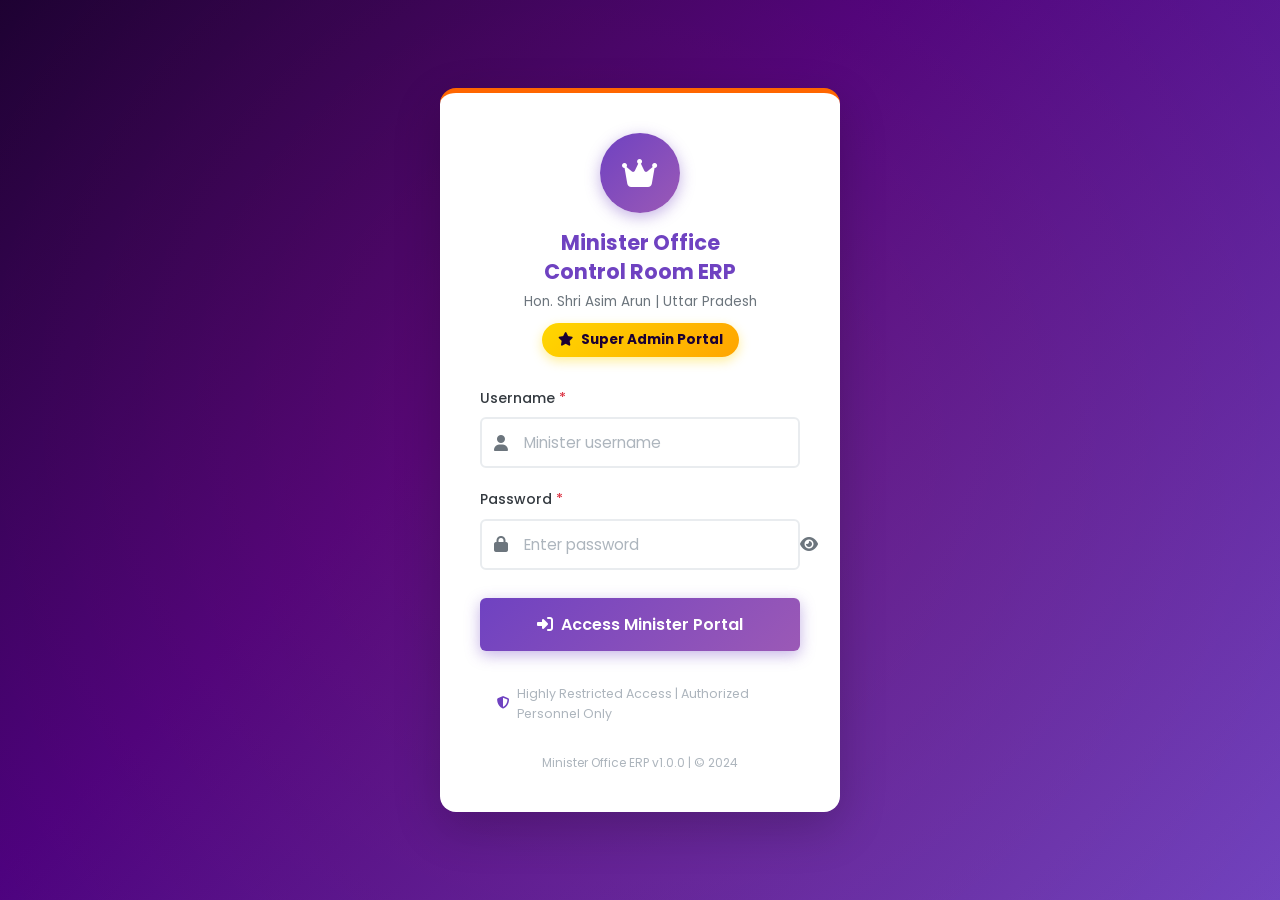
<file: frontend/minister/index.html>
<!DOCTYPE html>
<html lang="en">
<head>
    <meta charset="UTF-8">
    <meta name="viewport"
        content="width=device-width,
        initial-scale=1.0">
    <title>Minister Login |
        Minister Office ERP</title>
    <link rel="stylesheet"
        href="https://cdnjs.cloudflare.com/ajax/libs/font-awesome/6.4.0/css/all.min.css">
    <link href="https://fonts.googleapis.com/css2?family=Poppins:wght@300;400;500;600;700&display=swap"
        rel="stylesheet">
    <link rel="stylesheet"
        href="../assets/css/main.css">
    <style>
        .login-page {
            background: linear-gradient(
                135deg,
                #1a0033 0%,
                #4a0080 40%,
                #6F42C1 100%
            );
        }

        .minister-badge {
            display: inline-flex;
            align-items: center;
            gap: 8px;
            background: linear-gradient(
                135deg,
                #FFD700,
                #FFA500
            );
            color: #1a0033;
            padding: 6px 16px;
            border-radius: 20px;
            font-size: 0.85rem;
            font-weight: 700;
            margin-top: 10px;
            box-shadow: 0 4px 12px
                rgba(255,215,0,0.4);
        }

        .security-info {
            background: rgba(255,255,255,0.05);
            border: 1px solid
                rgba(255,255,255,0.1);
            border-radius: 8px;
            padding: 12px 16px;
            margin-top: 20px;
        }

        .security-info p {
            font-size: 0.78rem;
            color: #ADB5BD;
            margin: 0;
            display: flex;
            align-items: center;
            gap: 8px;
        }
    </style>
</head>
<body>

<div class="login-page">
    <div class="login-container">
        <div class="login-card">

            <!-- Logo -->
            <div class="login-logo">
                <div class="emblem"
                    style="background:
                    linear-gradient(135deg,
                    #6F42C1,#9B59B6);
                    box-shadow:0 4px 15px
                    rgba(111,66,193,0.4)">
                    <i class="fas
                        fa-crown"></i>
                </div>
                <h1 style="color:#6F42C1">
                    Minister Office<br>
                    Control Room ERP
                </h1>
                <p>Hon. Shri Asim Arun
                    | Uttar Pradesh</p>
                <div class="minister-badge">
                    <i class="fas fa-star">
                    </i>
                    Super Admin Portal
                </div>
            </div>

            <!-- Alert -->
            <div id="loginAlert"
                style="display:none;
                margin-top:16px"
                class="alert alert-danger">
                <i class="fas
                    fa-exclamation-circle">
                </i>
                <span id="alertMessage"></span>
            </div>

            <!-- Login Form -->
            <form id="loginForm"
                autocomplete="off"
                style="margin-top:24px">

                <div class="form-group">
                    <label class="form-label">
                        Username
                        <span>*</span>
                    </label>
                    <div class="input-icon-group">
                        <i class="fas fa-user">
                        </i>
                        <input
                            type="text"
                            id="username"
                            name="username"
                            class="form-control"
                            placeholder=
                            "Minister username"
                            required
                            autocomplete="off">
                    </div>
                </div>

                <div class="form-group">
                    <label class="form-label">
                        Password
                        <span>*</span>
                    </label>
                    <div class="input-icon-group">
                        <i class="fas fa-lock">
                        </i>
                        <input
                            type="password"
                            id="password"
                            name="password"
                            class="form-control"
                            placeholder=
                            "Enter password"
                            required>
                        <button
                            type="button"
                            id="togglePassword"
                            class="toggle-password">
                            <i class="fas fa-eye">
                            </i>
                        </button>
                    </div>
                </div>

                <button
                    type="submit"
                    class="btn btn-full btn-lg"
                    style="background:
                    linear-gradient(135deg,
                    #6F42C1,#9B59B6);
                    color:white;border:none;
                    margin-top:8px;
                    box-shadow:0 4px 15px
                    rgba(111,66,193,0.4)">
                    <i class="fas
                        fa-sign-in-alt"></i>
                    Access Minister Portal
                </button>

            </form>

            <!-- Security Info -->
            <div class="security-info">
                <p>
                    <i class="fas
                        fa-shield-alt"
                        style="color:#6F42C1">
                    </i>
                    Highly Restricted Access
                    | Authorized Personnel Only
                </p>
            </div>

            <div style="margin-top:16px;
                text-align:center">
                <p style="font-size:0.75rem;
                    color:#ADB5BD;margin:0">
                    Minister Office ERP v1.0.0
                    | &copy; 2024
                </p>
            </div>

        </div>
    </div>
</div>

<div id="toastContainer"
    class="toast-container"></div>

<script src="../assets/js/api.js"></script>
<script src="../assets/js/auth.js"></script>
<script src="../assets/js/utils.js"></script>

<script>
    AUTH.initLoginPage('MINISTER');
</script>

</body>
</html>
</file>
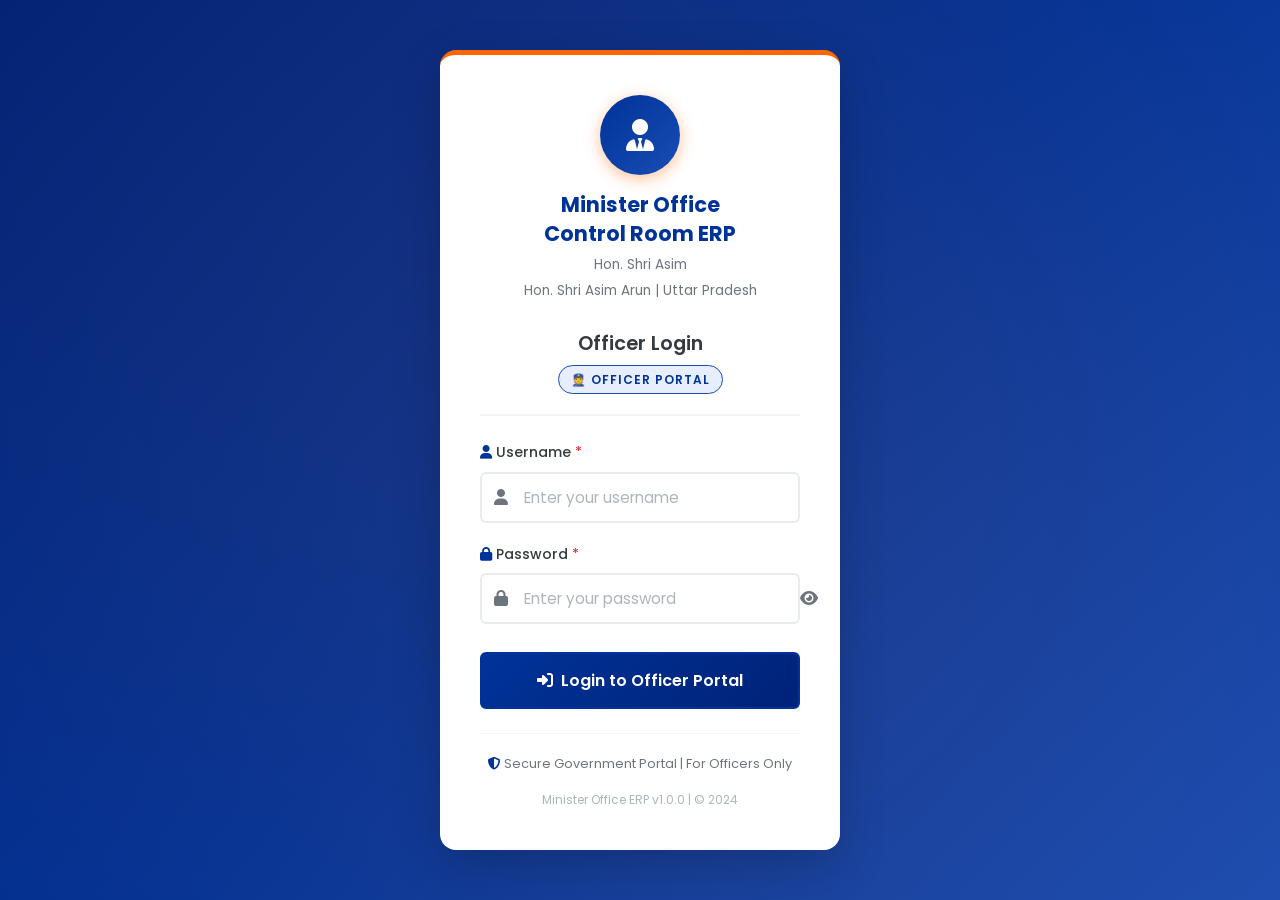
<file: frontend/officer/index.html>
<!DOCTYPE html>
<html lang="en">
<head>
    <meta charset="UTF-8">
    <meta name="viewport"
        content="width=device-width,
        initial-scale=1.0">
    <title>Officer Login |
        Minister Office ERP</title>
    <link rel="stylesheet"
        href="https://cdnjs.cloudflare.com/ajax/libs/font-awesome/6.4.0/css/all.min.css">
    <link href="https://fonts.googleapis.com/css2?family=Poppins:wght@300;400;500;600;700&display=swap"
        rel="stylesheet">
    <link rel="stylesheet"
        href="../assets/css/main.css">
</head>
<body>

<div class="login-page"
    style="background:linear-gradient(
    135deg,#002277 0%,#003399 50%,
    #1a4db3 100%)">

    <div class="login-container">
        <div class="login-card">

            <!-- Logo -->
            <div class="login-logo">
                <div class="emblem"
                    style="background:
                    linear-gradient(135deg,
                    #003399,#1a4db3)">
                    <i class="fas
                        fa-user-tie"></i>
                </div>
                <h1>Minister Office<br>
                    Control Room ERP</h1>
                <p>Hon. Shri Asim<p>Hon. Shri Asim Arun
                    | Uttar Pradesh</p>
            </div>

            <!-- Portal Badge -->
            <div class="login-title">
                <h2>Officer Login</h2>
                <span class="portal-badge
                    officer">
                    👮 Officer Portal
                </span>
            </div>

            <!-- Alert -->
            <div id="loginAlert"
                style="display:none"
                class="alert alert-danger">
                <i class="fas
                    fa-exclamation-circle">
                </i>
                <span id="alertMessage"></span>
            </div>

            <!-- Login Form -->
            <form id="loginForm"
                autocomplete="off">

                <div class="form-group">
                    <label class="form-label">
                        <i class="fas fa-user"
                            style="color:
                            var(--blue)">
                        </i>
                        Username
                        <span>*</span>
                    </label>
                    <div class="input-icon-group">
                        <i class="fas fa-user">
                        </i>
                        <input
                            type="text"
                            id="username"
                            name="username"
                            class="form-control"
                            placeholder=
                            "Enter your username"
                            required>
                    </div>
                </div>

                <div class="form-group">
                    <label class="form-label">
                        <i class="fas fa-lock"
                            style="color:
                            var(--blue)">
                        </i>
                        Password
                        <span>*</span>
                    </label>
                    <div class="input-icon-group">
                        <i class="fas fa-lock">
                        </i>
                        <input
                            type="password"
                            id="password"
                            name="password"
                            class="form-control"
                            placeholder=
                            "Enter your password"
                            required>
                        <button
                            type="button"
                            id="togglePassword"
                            class="toggle-password">
                            <i class="fas fa-eye">
                            </i>
                        </button>
                    </div>
                </div>

                <button
                    type="submit"
                    class="btn btn-secondary
                    btn-full btn-lg"
                    style="margin-top:8px;
                    background:linear-gradient(
                    135deg,var(--blue),
                    var(--blue-dark))">
                    <i class="fas
                        fa-sign-in-alt"></i>
                    Login to Officer Portal
                </button>

            </form>

            <div style="margin-top:24px;
                padding-top:20px;
                border-top:1px solid #F1F3F5;
                text-align:center">
                <p style="font-size:0.8rem;
                    color:var(--gray);margin:0">
                    <i class="fas fa-shield-alt"
                        style="color:var(--blue)">
                    </i>
                    Secure Government Portal
                    | For Officers Only
                </p>
            </div>

            <div style="margin-top:16px;
                text-align:center">
                <p style="font-size:0.75rem;
                    color:#ADB5BD;margin:0">
                    Minister Office ERP v1.0.0
                    | &copy; 2024
                </p>
            </div>

        </div>
    </div>
</div>

<div id="toastContainer"
    class="toast-container"></div>

<script src="../assets/js/api.js"></script>
<script src="../assets/js/auth.js"></script>
<script src="../assets/js/utils.js"></script>

<script>
    AUTH.initLoginPage('OFFICER');
</script>

</body>
</html>
</file>
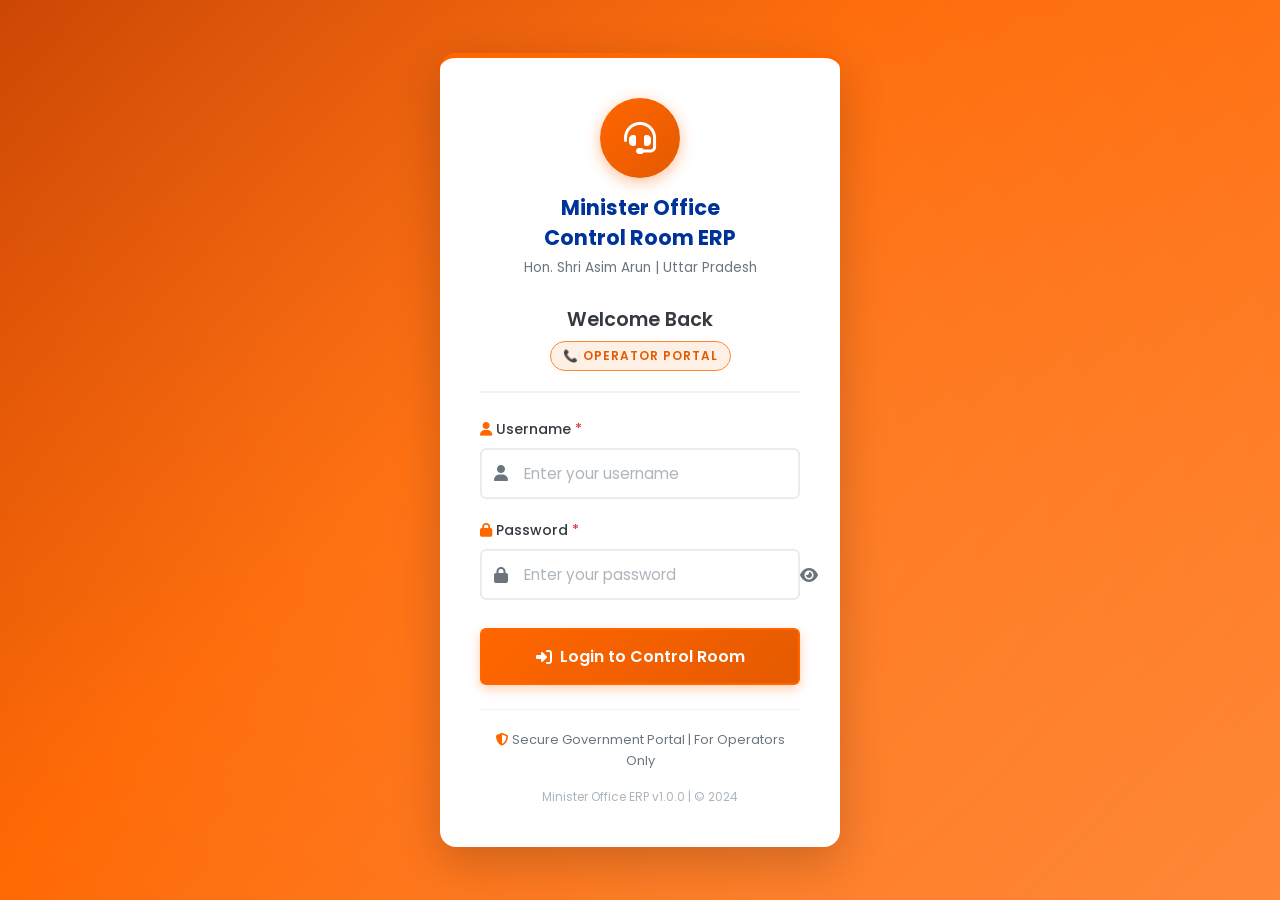
<file: frontend/operator/index.html>
<!DOCTYPE html>
<html lang="en">
<head>
    <meta charset="UTF-8">
    <meta name="viewport"
        content="width=device-width,
        initial-scale=1.0">
    <title>Operator Login | Minister Office ERP</title>

    <!-- Favicon -->
    <link rel="icon" type="image/x-icon"
        href="../assets/img/favicon.ico">

    <!-- Font Awesome -->
    <link rel="stylesheet"
        href="https://cdnjs.cloudflare.com/ajax/libs/font-awesome/6.4.0/css/all.min.css">

    <!-- Google Fonts -->
    <link rel="preconnect"
        href="https://fonts.googleapis.com">
    <link href="https://fonts.googleapis.com/css2?family=Poppins:wght@300;400;500;600;700&display=swap"
        rel="stylesheet">

    <!-- CSS -->
    <link rel="stylesheet"
        href="../assets/css/main.css">

    <style>
        .login-page {
            background: linear-gradient(
                135deg,
                #CC4400 0%,
                #FF6600 40%,
                #FF8533 100%
            );
        }

        .login-page::before {
            background: radial-gradient(
                circle at center,
                rgba(255,255,255,0.1) 0%,
                transparent 60%
            );
        }

        .floating-shapes {
            position: fixed;
            top: 0;
            left: 0;
            width: 100%;
            height: 100%;
            pointer-events: none;
            overflow: hidden;
            z-index: 0;
        }

        .shape {
            position: absolute;
            border-radius: 50%;
            background: rgba(255,255,255,0.05);
            animation: float 8s
                ease-in-out infinite;
        }

        .shape:nth-child(1) {
            width: 200px;
            height: 200px;
            top: -50px;
            right: -50px;
            animation-delay: 0s;
        }

        .shape:nth-child(2) {
            width: 150px;
            height: 150px;
            bottom: 100px;
            left: -30px;
            animation-delay: 2s;
        }

        .shape:nth-child(3) {
            width: 80px;
            height: 80px;
            top: 40%;
            right: 10%;
            animation-delay: 4s;
        }

        @keyframes float {
            0%, 100% {
                transform: translateY(0)
                    rotate(0deg);
            }
            50% {
                transform: translateY(-20px)
                    rotate(10deg);
            }
        }
    </style>
</head>
<body>

<!-- Floating Shapes -->
<div class="floating-shapes">
    <div class="shape"></div>
    <div class="shape"></div>
    <div class="shape"></div>
</div>

<!-- Login Page -->
<div class="login-page">
    <div class="login-container">
        <div class="login-card">

            <!-- Logo -->
            <div class="login-logo">
                <div class="emblem">
                    <i class="fas
                        fa-headset"></i>
                </div>
                <h1>Minister Office<br>
                    Control Room ERP</h1>
                <p>Hon. Shri Asim Arun
                    | Uttar Pradesh</p>
            </div>

            <!-- Portal Badge -->
            <div class="login-title">
                <h2>Welcome Back</h2>
                <span class="portal-badge
                    operator">
                    📞 Operator Portal
                </span>
            </div>

            <!-- Alert -->
            <div id="loginAlert"
                style="display:none"
                class="alert alert-danger">
                <i class="fas
                    fa-exclamation-circle">
                </i>
                <span id="alertMessage">
                </span>
            </div>

            <!-- Login Form -->
            <form id="loginForm"
                autocomplete="off">

                <!-- Username -->
                <div class="form-group">
                    <label class="form-label">
                        <i class="fas fa-user"
                            style="color:
                            var(--saffron)">
                        </i>
                        Username
                        <span>*</span>
                    </label>
                    <div class="input-icon-group">
                        <i class="fas fa-user">
                        </i>
                        <input
                            type="text"
                            id="username"
                            name="username"
                            class="form-control"
                            placeholder=
                            "Enter your username"
                            required
                            autocomplete="off">
                    </div>
                </div>

                <!-- Password -->
                <div class="form-group">
                    <label class="form-label">
                        <i class="fas fa-lock"
                            style="color:
                            var(--saffron)">
                        </i>
                        Password
                        <span>*</span>
                    </label>
                    <div class="input-icon-group">
                        <i class="fas fa-lock">
                        </i>
                        <input
                            type="password"
                            id="password"
                            name="password"
                            class="form-control"
                            placeholder=
                            "Enter your password"
                            required>
                        <button
                            type="button"
                            id="togglePassword"
                            class="toggle-password">
                            <i class="fas fa-eye">
                            </i>
                        </button>
                    </div>
                </div>

                <!-- Login Button -->
                <button
                    type="submit"
                    class="btn btn-primary
                    btn-full btn-lg"
                    style="margin-top:8px">
                    <i class="fas
                        fa-sign-in-alt"></i>
                    Login to Control Room
                </button>

            </form>

            <!-- Info -->
            <div style="margin-top:24px;
                padding-top:20px;
                border-top:1px solid #F1F3F5;
                text-align:center">
                <p style="font-size:0.8rem;
                    color:var(--gray);
                    margin:0">
                    <i class="fas fa-shield-alt"
                        style="color:
                        var(--saffron)"></i>
                    Secure Government Portal
                    | For Operators Only
                </p>
            </div>

            <!-- System Info -->
            <div style="margin-top:16px;
                text-align:center">
                <p style="font-size:0.75rem;
                    color:#ADB5BD;margin:0">
                    Minister Office ERP v1.0.0
                    | &copy; 2024
                </p>
            </div>

        </div>
    </div>
</div>

<!-- Toast Container -->
<div id="toastContainer"
    class="toast-container"></div>

<!-- JS Files -->
<script src="../assets/js/api.js"></script>
<script src="../assets/js/auth.js"></script>
<script src="../assets/js/utils.js"></script>

<script>
    // Initialize login page
    // for OPERATOR role
    AUTH.initLoginPage('OPERATOR');
</script>

</body>
</html>
</file>
<file: frontend/assets/css/main.css>
/* ═══════════════════════════════════════════════════
   MINISTER OFFICE ERP - MAIN CSS
   Hon. Minister Shri Asim Arun
   Theme: Saffron, White & Blue (BJP Colors)
═══════════════════════════════════════════════════ */

/* ── Google Fonts */
@import url('https://fonts.googleapis.com/css2?family=Poppins:wght@300;400;500;600;700&family=Noto+Sans+Devanagari:wght@400;600;700&display=swap');

/* ── CSS Variables */
:root {
    /* BJP Theme Colors */
    --saffron:        #FF6600;
    --saffron-dark:   #E55A00;
    --saffron-light:  #FF8533;
    --saffron-pale:   #FFF0E6;

    --blue:           #003399;
    --blue-dark:      #002277;
    --blue-light:     #1a4db3;
    --blue-pale:      #E6EEFF;

    --white:          #FFFFFF;
    --off-white:      #F8F9FA;
    --light-gray:     #F1F3F5;
    --gray:           #6C757D;
    --dark-gray:      #343A40;
    --black:          #1A1A1A;

    /* Status Colors */
    --status-new:         #17A2B8;
    --status-assigned:    #007BFF;
    --status-pending:     #FFC107;
    --status-action:      #28A745;
    --status-escalated:   #DC3545;
    --status-minister:    #6F42C1;
    --status-resolved:    #20C997;
    --status-closed:      #6C757D;

    /* Priority Colors */
    --priority-low:       #28A745;
    --priority-medium:    #FFC107;
    --priority-high:      #FF6600;
    --priority-critical:  #DC3545;

    /* Layout */
    --sidebar-width:      260px;
    --header-height:      65px;
    --border-radius:      10px;
    --border-radius-sm:   6px;
    --border-radius-lg:   16px;

    /* Shadows */
    --shadow-sm:    0 2px 4px rgba(0,0,0,0.08);
    --shadow-md:    0 4px 12px rgba(0,0,0,0.12);
    --shadow-lg:    0 8px 24px rgba(0,0,0,0.16);
    --shadow-xl:    0 16px 48px rgba(0,0,0,0.20);

    /* Transitions */
    --transition:   all 0.3s ease;
    --transition-fast: all 0.15s ease;
}

/* ── Reset & Base */
* {
    margin: 0;
    padding: 0;
    box-sizing: border-box;
}

html {
    font-size: 16px;
    scroll-behavior: smooth;
}

body {
    font-family: 'Poppins', sans-serif;
    background-color: var(--light-gray);
    color: var(--black);
    line-height: 1.6;
    min-height: 100vh;
}

/* ── Typography */
h1, h2, h3, h4, h5, h6 {
    font-weight: 600;
    line-height: 1.3;
    color: var(--dark-gray);
}

h1 { font-size: 2rem; }
h2 { font-size: 1.75rem; }
h3 { font-size: 1.5rem; }
h4 { font-size: 1.25rem; }
h5 { font-size: 1.1rem; }
h6 { font-size: 1rem; }

p {
    color: var(--gray);
    margin-bottom: 1rem;
}

a {
    color: var(--saffron);
    text-decoration: none;
    transition: var(--transition-fast);
}

a:hover {
    color: var(--saffron-dark);
}

/* ═══════════════════════════════════════════════════
   LOGIN PAGE STYLES
═══════════════════════════════════════════════════ */

.login-page {
    min-height: 100vh;
    display: flex;
    align-items: center;
    justify-content: center;
    background: linear-gradient(
        135deg,
        var(--blue) 0%,
        var(--blue-dark) 40%,
        #001155 100%
    );
    position: relative;
    overflow: hidden;
}

.login-page::before {
    content: '';
    position: absolute;
    top: -50%;
    left: -50%;
    width: 200%;
    height: 200%;
    background: radial-gradient(
        circle at center,
        rgba(255, 102, 0, 0.1) 0%,
        transparent 60%
    );
    animation: rotate 30s linear infinite;
}

@keyframes rotate {
    from { transform: rotate(0deg); }
    to { transform: rotate(360deg); }
}

.login-container {
    width: 100%;
    max-width: 440px;
    padding: 20px;
    position: relative;
    z-index: 1;
}

.login-card {
    background: var(--white);
    border-radius: var(--border-radius-lg);
    padding: 40px;
    box-shadow: var(--shadow-xl);
    border-top: 5px solid var(--saffron);
}

.login-logo {
    text-align: center;
    margin-bottom: 30px;
}

.login-logo .emblem {
    width: 80px;
    height: 80px;
    background: linear-gradient(
        135deg,
        var(--saffron),
        var(--saffron-dark)
    );
    border-radius: 50%;
    display: flex;
    align-items: center;
    justify-content: center;
    margin: 0 auto 15px;
    box-shadow: 0 4px 15px rgba(255,102,0,0.4);
}

.login-logo .emblem i {
    font-size: 2rem;
    color: white;
}

.login-logo h1 {
    font-size: 1.3rem;
    color: var(--blue);
    font-weight: 700;
    line-height: 1.4;
}

.login-logo p {
    font-size: 0.85rem;
    color: var(--gray);
    margin: 5px 0 0;
}

.login-title {
    text-align: center;
    margin-bottom: 25px;
    padding-bottom: 20px;
    border-bottom: 2px solid var(--light-gray);
}

.login-title h2 {
    font-size: 1.2rem;
    color: var(--dark-gray);
}

.login-title .portal-badge {
    display: inline-block;
    padding: 4px 12px;
    border-radius: 20px;
    font-size: 0.75rem;
    font-weight: 600;
    margin-top: 8px;
    letter-spacing: 1px;
    text-transform: uppercase;
}

.portal-badge.operator {
    background: var(--saffron-pale);
    color: var(--saffron-dark);
    border: 1px solid var(--saffron-light);
}

.portal-badge.officer {
    background: var(--blue-pale);
    color: var(--blue);
    border: 1px solid var(--blue-light);
}

.portal-badge.minister {
    background: #F3E8FF;
    color: #6F42C1;
    border: 1px solid #9B59B6;
}

/* ── Form Styles */
.form-group {
    margin-bottom: 20px;
}

.form-label {
    display: block;
    font-size: 0.875rem;
    font-weight: 500;
    color: var(--dark-gray);
    margin-bottom: 8px;
}

.form-label span {
    color: var(--priority-critical);
}

.form-control {
    width: 100%;
    padding: 12px 16px;
    border: 2px solid #E9ECEF;
    border-radius: var(--border-radius-sm);
    font-size: 0.95rem;
    font-family: 'Poppins', sans-serif;
    color: var(--dark-gray);
    background: var(--white);
    transition: var(--transition);
    outline: none;
}

.form-control:focus {
    border-color: var(--saffron);
    box-shadow: 0 0 0 3px rgba(255,102,0,0.15);
}

.form-control.is-invalid {
    border-color: var(--priority-critical);
}

.form-control::placeholder {
    color: #ADB5BD;
}

.input-icon-group {
    position: relative;
}

.input-icon-group i {
    position: absolute;
    left: 14px;
    top: 50%;
    transform: translateY(-50%);
    color: var(--gray);
    font-size: 1rem;
}

.input-icon-group .form-control {
    padding-left: 42px;
}

.input-icon-group .toggle-password {
    position: absolute;
    right: 14px;
    top: 50%;
    transform: translateY(-50%);
    cursor: pointer;
    color: var(--gray);
    background: none;
    border: none;
    padding: 0;
}

/* ── Buttons */
.btn {
    display: inline-flex;
    align-items: center;
    justify-content: center;
    gap: 8px;
    padding: 12px 24px;
    border-radius: var(--border-radius-sm);
    font-size: 0.95rem;
    font-weight: 600;
    font-family: 'Poppins', sans-serif;
    cursor: pointer;
    border: 2px solid transparent;
    transition: var(--transition);
    text-decoration: none;
    white-space: nowrap;
}

.btn-primary {
    background: linear-gradient(
        135deg,
        var(--saffron),
        var(--saffron-dark)
    );
    color: white;
    border-color: var(--saffron);
    box-shadow: 0 4px 12px rgba(255,102,0,0.3);
}

.btn-primary:hover {
    background: linear-gradient(
        135deg,
        var(--saffron-dark),
        #CC4400
    );
    box-shadow: 0 6px 16px rgba(255,102,0,0.4);
    transform: translateY(-1px);
    color: white;
}

.btn-secondary {
    background: var(--blue);
    color: white;
    border-color: var(--blue);
}

.btn-secondary:hover {
    background: var(--blue-dark);
    color: white;
    transform: translateY(-1px);
}

.btn-success {
    background: #28A745;
    color: white;
    border-color: #28A745;
}

.btn-danger {
    background: #DC3545;
    color: white;
    border-color: #DC3545;
}

.btn-warning {
    background: #FFC107;
    color: var(--dark-gray);
    border-color: #FFC107;
}

.btn-outline {
    background: transparent;
    color: var(--saffron);
    border-color: var(--saffron);
}

.btn-outline:hover {
    background: var(--saffron);
    color: white;
}

.btn-sm {
    padding: 6px 14px;
    font-size: 0.8rem;
}

.btn-lg {
    padding: 14px 32px;
    font-size: 1rem;
}

.btn-full {
    width: 100%;
}

.btn:disabled {
    opacity: 0.6;
    cursor: not-allowed;
    transform: none;
}

/* ── Alerts */
.alert {
    padding: 12px 16px;
    border-radius: var(--border-radius-sm);
    margin-bottom: 20px;
    font-size: 0.875rem;
    display: flex;
    align-items: center;
    gap: 10px;
}

.alert-success {
    background: #D4EDDA;
    color: #155724;
    border: 1px solid #C3E6CB;
}

.alert-danger {
    background: #F8D7DA;
    color: #721C24;
    border: 1px solid #F5C6CB;
}

.alert-warning {
    background: #FFF3CD;
    color: #856404;
    border: 1px solid #FFEEBA;
}

.alert-info {
    background: #CCE5FF;
    color: #004085;
    border: 1px solid #B8DAFF;
}

/* ── Loading Spinner */
.spinner {
    display: inline-block;
    width: 20px;
    height: 20px;
    border: 3px solid rgba(255,255,255,0.3);
    border-radius: 50%;
    border-top-color: white;
    animation: spin 0.8s ease infinite;
}

@keyframes spin {
    to { transform: rotate(360deg); }
}

.loading-overlay {
    position: fixed;
    top: 0;
    left: 0;
    width: 100%;
    height: 100%;
    background: rgba(255,255,255,0.85);
    display: flex;
    flex-direction: column;
    align-items: center;
    justify-content: center;
    z-index: 9999;
}

.loading-overlay .spinner-large {
    width: 50px;
    height: 50px;
    border: 5px solid var(--saffron-pale);
    border-top-color: var(--saffron);
    border-radius: 50%;
    animation: spin 1s ease infinite;
}

.loading-overlay p {
    margin-top: 15px;
    color: var(--saffron);
    font-weight: 500;
}

/* ── Badges */
.badge {
    display: inline-flex;
    align-items: center;
    padding: 3px 10px;
    border-radius: 20px;
    font-size: 0.75rem;
    font-weight: 600;
    letter-spacing: 0.5px;
}

.badge-new         { background:#E3F8FB; color:#17A2B8; }
.badge-assigned    { background:#E6F0FF; color:#007BFF; }
.badge-pending     { background:#FFF8E1; color:#FFA000; }
.badge-action      { background:#E8F5E9; color:#28A745; }
.badge-escalated   { background:#FFEBEE; color:#DC3545; }
.badge-minister    { background:#F3E8FF; color:#6F42C1; }
.badge-resolved    { background:#E0FBF4; color:#20C997; }
.badge-closed      { background:#F1F3F5; color:#6C757D; }

/* Priority Badges */
.badge-low         { background:#E8F5E9; color:#28A745; }
.badge-medium      { background:#FFF8E1; color:#FFA000; }
.badge-high        { background:#FFF0E6; color:#FF6600; }
.badge-critical    { background:#FFEBEE; color:#DC3545; }

/* ── Tables */
.table-container {
    background: var(--white);
    border-radius: var(--border-radius);
    box-shadow: var(--shadow-sm);
    overflow: hidden;
}

.table {
    width: 100%;
    border-collapse: collapse;
    font-size: 0.875rem;
}

.table thead {
    background: linear-gradient(
        135deg,
        var(--blue),
        var(--blue-dark)
    );
    color: white;
}

.table thead th {
    padding: 14px 16px;
    text-align: left;
    font-weight: 600;
    font-size: 0.8rem;
    letter-spacing: 0.5px;
    text-transform: uppercase;
    white-space: nowrap;
}

.table tbody tr {
    border-bottom: 1px solid #F1F3F5;
    transition: var(--transition-fast);
}

.table tbody tr:hover {
    background: var(--saffron-pale);
    cursor: pointer;
}

.table tbody td {
    padding: 12px 16px;
    color: var(--dark-gray);
    vertical-align: middle;
}

.table tbody tr:last-child {
    border-bottom: none;
}

/* Striped Table */
.table-striped tbody tr:nth-child(even) {
    background: var(--off-white);
}

.table-striped tbody tr:nth-child(even):hover {
    background: var(--saffron-pale);
}

/* ── Cards */
.card {
    background: var(--white);
    border-radius: var(--border-radius);
    box-shadow: var(--shadow-sm);
    overflow: hidden;
    transition: var(--transition);
}

.card:hover {
    box-shadow: var(--shadow-md);
    transform: translateY(-2px);
}

.card-header {
    padding: 16px 20px;
    border-bottom: 1px solid #F1F3F5;
    display: flex;
    align-items: center;
    justify-content: space-between;
}

.card-header h3 {
    font-size: 1rem;
    font-weight: 600;
    color: var(--dark-gray);
    display: flex;
    align-items: center;
    gap: 8px;
}

.card-header h3 i {
    color: var(--saffron);
}

.card-body {
    padding: 20px;
}

.card-footer {
    padding: 14px 20px;
    border-top: 1px solid #F1F3F5;
    background: var(--off-white);
}

/* ── Modals */
.modal-overlay {
    position: fixed;
    top: 0;
    left: 0;
    width: 100%;
    height: 100%;
    background: rgba(0,0,0,0.5);
    display: flex;
    align-items: center;
    justify-content: center;
    z-index: 1000;
    opacity: 0;
    visibility: hidden;
    transition: var(--transition);
    padding: 20px;
}

.modal-overlay.active {
    opacity: 1;
    visibility: visible;
}

.modal {
    background: var(--white);
    border-radius: var(--border-radius-lg);
    width: 100%;
    max-width: 600px;
    max-height: 90vh;
    overflow-y: auto;
    box-shadow: var(--shadow-xl);
    transform: translateY(-20px);
    transition: var(--transition);
}

.modal-overlay.active .modal {
    transform: translateY(0);
}

.modal-header {
    padding: 20px 24px;
    border-bottom: 2px solid var(--light-gray);
    display: flex;
    align-items: center;
    justify-content: space-between;
    background: linear-gradient(
        135deg,
        var(--saffron-pale),
        var(--white)
    );
    border-radius: var(--border-radius-lg)
        var(--border-radius-lg) 0 0;
}

.modal-header h3 {
    font-size: 1.1rem;
    color: var(--dark-gray);
    display: flex;
    align-items: center;
    gap: 10px;
}

.modal-header h3 i {
    color: var(--saffron);
}

.modal-close {
    width: 32px;
    height: 32px;
    border-radius: 50%;
    border: none;
    background: var(--light-gray);
    cursor: pointer;
    display: flex;
    align-items: center;
    justify-content: center;
    font-size: 1rem;
    color: var(--gray);
    transition: var(--transition-fast);
}

.modal-close:hover {
    background: var(--priority-critical);
    color: white;
}

.modal-body {
    padding: 24px;
}

.modal-footer {
    padding: 16px 24px;
    border-top: 1px solid var(--light-gray);
    display: flex;
    justify-content: flex-end;
    gap: 12px;
    background: var(--off-white);
    border-radius: 0 0 var(--border-radius-lg)
        var(--border-radius-lg);
}

/* ── Pagination */
.pagination {
    display: flex;
    align-items: center;
    justify-content: center;
    gap: 6px;
    padding: 16px;
}

.page-btn {
    width: 36px;
    height: 36px;
    border-radius: var(--border-radius-sm);
    border: 1px solid #DEE2E6;
    background: white;
    cursor: pointer;
    display: flex;
    align-items: center;
    justify-content: center;
    font-size: 0.875rem;
    font-weight: 500;
    transition: var(--transition-fast);
    color: var(--dark-gray);
}

.page-btn:hover,
.page-btn.active {
    background: var(--saffron);
    border-color: var(--saffron);
    color: white;
}

/* ── Search Bar */
.search-bar {
    display: flex;
    align-items: center;
    gap: 10px;
    background: var(--white);
    border: 2px solid #E9ECEF;
    border-radius: var(--border-radius-sm);
    padding: 8px 16px;
    transition: var(--transition);
}

.search-bar:focus-within {
    border-color: var(--saffron);
    box-shadow: 0 0 0 3px rgba(255,102,0,0.1);
}

.search-bar i {
    color: var(--gray);
}

.search-bar input {
    border: none;
    outline: none;
    font-family: 'Poppins', sans-serif;
    font-size: 0.9rem;
    color: var(--dark-gray);
    width: 100%;
    background: transparent;
}

/* ── Filter Bar */
.filter-bar {
    display: flex;
    flex-wrap: wrap;
    gap: 12px;
    align-items: center;
    padding: 16px 20px;
    background: var(--white);
    border-radius: var(--border-radius);
    box-shadow: var(--shadow-sm);
    margin-bottom: 20px;
}

.filter-select {
    padding: 8px 14px;
    border: 2px solid #E9ECEF;
    border-radius: var(--border-radius-sm);
    font-family: 'Poppins', sans-serif;
    font-size: 0.875rem;
    color: var(--dark-gray);
    background: white;
    cursor: pointer;
    transition: var(--transition-fast);
    outline: none;
}

.filter-select:focus {
    border-color: var(--saffron);
}

/* ── Toast Notifications */
.toast-container {
    position: fixed;
    bottom: 24px;
    right: 24px;
    z-index: 9999;
    display: flex;
    flex-direction: column;
    gap: 10px;
}

.toast {
    background: var(--white);
    border-radius: var(--border-radius);
    padding: 14px 18px;
    box-shadow: var(--shadow-lg);
    display: flex;
    align-items: center;
    gap: 12px;
    min-width: 300px;
    max-width: 400px;
    border-left: 4px solid var(--saffron);
    animation: slideInRight 0.3s ease;
}

.toast.success { border-color: #28A745; }
.toast.error   { border-color: #DC3545; }
.toast.warning { border-color: #FFC107; }
.toast.info    { border-color: #17A2B8; }

@keyframes slideInRight {
    from {
        transform: translateX(100%);
        opacity: 0;
    }
    to {
        transform: translateX(0);
        opacity: 1;
    }
}

.toast-icon {
    font-size: 1.2rem;
    flex-shrink: 0;
}

.toast.success .toast-icon { color: #28A745; }
.toast.error .toast-icon   { color: #DC3545; }
.toast.warning .toast-icon { color: #FFC107; }
.toast.info .toast-icon    { color: #17A2B8; }

.toast-content p {
    margin: 0;
    font-size: 0.875rem;
    color: var(--dark-gray);
    font-weight: 500;
}

.toast-content span {
    font-size: 0.8rem;
    color: var(--gray);
}

/* ── Scrollbar */
::-webkit-scrollbar {
    width: 6px;
    height: 6px;
}

::-webkit-scrollbar-track {
    background: var(--light-gray);
}

::-webkit-scrollbar-thumb {
    background: var(--saffron-light);
    border-radius: 3px;
}

::-webkit-scrollbar-thumb:hover {
    background: var(--saffron);
}

/* ── Utility Classes */
.text-center { text-align: center; }
.text-right  { text-align: right; }
.text-left   { text-align: left; }

.text-saffron { color: var(--saffron); }
.text-blue    { color: var(--blue); }
.text-gray    { color: var(--gray); }
.text-success { color: #28A745; }
.text-danger  { color: #DC3545; }
.text-warning { color: #FFA000; }

.bg-saffron { background: var(--saffron); }
.bg-blue    { background: var(--blue); }
.bg-white   { background: var(--white); }

.fw-bold   { font-weight: 700; }
.fw-medium { font-weight: 500; }
.fw-normal { font-weight: 400; }

.fs-sm  { font-size: 0.8rem; }
.fs-md  { font-size: 0.9rem; }
.fs-lg  { font-size: 1.1rem; }
.fs-xl  { font-size: 1.25rem; }

.mt-1 { margin-top: 0.5rem; }
.mt-2 { margin-top: 1rem; }
.mt-3 { margin-top: 1.5rem; }
.mt-4 { margin-top: 2rem; }

.mb-1 { margin-bottom: 0.5rem; }
.mb-2 { margin-bottom: 1rem; }
.mb-3 { margin-bottom: 1.5rem; }
.mb-4 { margin-bottom: 2rem; }

.p-1 { padding: 0.5rem; }
.p-2 { padding: 1rem; }
.p-3 { padding: 1.5rem; }
.p-4 { padding: 2rem; }

.d-flex        { display: flex; }
.d-grid        { display: grid; }
.d-none        { display: none; }
.d-block       { display: block; }

.align-center  { align-items: center; }
.justify-between { justify-content: space-between; }
.justify-center  { justify-content: center; }

.gap-1 { gap: 0.5rem; }
.gap-2 { gap: 1rem; }
.gap-3 { gap: 1.5rem; }

.w-100 { width: 100%; }
.h-100 { height: 100%; }

.rounded { border-radius: var(--border-radius); }
.rounded-sm { border-radius: var(--border-radius-sm); }
.rounded-full { border-radius: 50%; }

.shadow-sm { box-shadow: var(--shadow-sm); }
.shadow-md { box-shadow: var(--shadow-md); }
.shadow-lg { box-shadow: var(--shadow-lg); }

/* ── Responsive */
@media (max-width: 768px) {
    html { font-size: 14px; }

    .login-card { padding: 24px; }

    .filter-bar {
        flex-direction: column;
        align-items: stretch;
    }

    .table-container {
        overflow-x: auto;
    }

    .modal {
        max-width: 100%;
        max-height: 85vh;
        margin: 0 10px;
    }

    .toast-container {
        bottom: 16px;
        right: 16px;
        left: 16px;
    }

    .toast {
        min-width: unset;
        max-width: 100%;
    }
}

@media (max-width: 480px) {
    .btn {
        padding: 10px 18px;
        font-size: 0.875rem;
    }

    .login-card {
        padding: 20px;
    }
}
</file>
